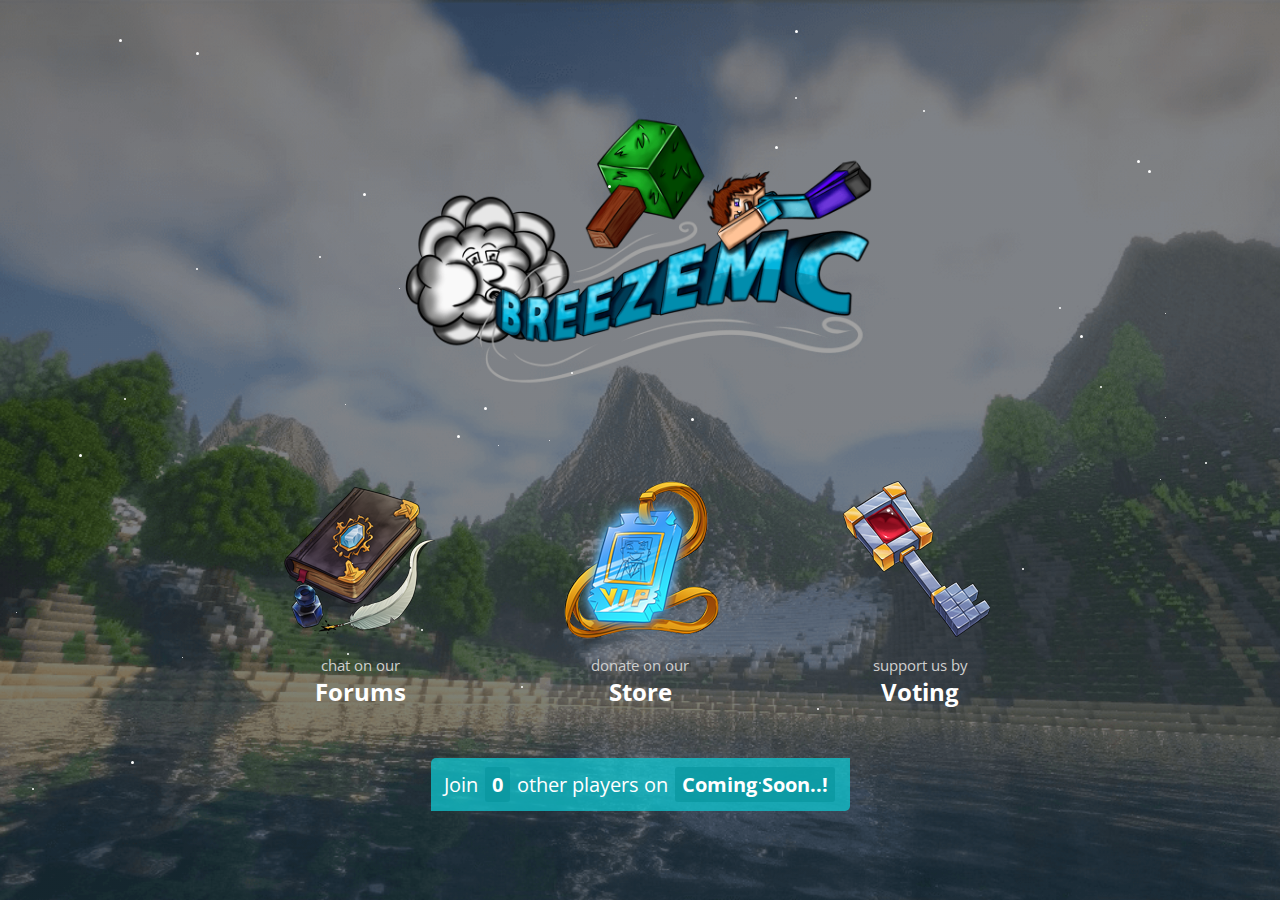
<file: index.html>
<!DOCTYPE html>
<html>
<head>
	<!-- Info meta tags, important for social media + SEO -->
	<title>PrimeCraft</title>
	<meta name="description" content="PrimeCraft is a new and awesome Minecraft server. You can join with the IP 'Coming Soon..!.">
	<meta property="og:title" content="PrimeCraft - Official Website Portal">
	<meta property="og:site_name" content="PrimeCraft">
	<meta property="og:description" content="PrimeCraft is a new and awesome Minecraft server. You can join with the IP 'Coming Soon..!.">
	<meta property="og:image" content="https://bybilly.uk/portal/img/minecraft.jpg">
	<meta property="og:url" content="https://bybilly.uk/">
	<meta name="twitter:card" content="summary_large_image">
	<link rel="shortcut icon" type="image/jpg" href="../Primecraft.github.io/favicon.png"/>



	<meta name="viewport" content="width=device-width, initial-scale=1.0">
	<meta charset="utf-8">
	<link rel="stylesheet" href="css/stylesheet.css">
	<link href="https://fonts.googleapis.com/css?family=Open+Sans:400,700&display=swap" rel="stylesheet">
</head>
<body>
	<div class="container">
		<div class="logo">
			<!-- In the img folder, upload your logo -->
			<!-- Make sure you name it 'logo.png' -->
			<img src="img/logo.png" alt="MyServer logo">
		</div>

		<div class="items">
			<!-- Replace # with your forum URL-->
			<a href="../Primecraft.github.io/html/forums.html" class="item forums">
			<div>
				<img src="img/forums.png" alt="Minecraft forums icon" class="img">
				<p class="subtitle">chat on our</p>
				<p class="title">Forums</p>
			</div>
			</a>

			<!-- Replace # with your store URL -->
			<a href="#" class="item store">
			<div>
				<img src="img/store.png" alt="Minecraft store icon" class="img">
				<p class="subtitle">donate on our</p>
				<p class="title">Store</p>
			</div>
			</a>

			<!-- Replace # with your vote URL -->
			<a href="../Primecraft.github.io/html/vote.html" class="item vote">
			<div>
				<img src="img/vote.png" alt="Minecraft voting icon" class="img">
				<p class="subtitle">support us by</p>
				<p class="title">Voting</p>
			</div>
			</a>


		</div>

		<div class="playercount">
			<!-- Replace Coming soon with my server IP address -->
			<!-- Please set both your IP and port -->
			<p>Join <span class="sip" data-ip="Coming Soon..!" data-port="25565"> <!--PrimeCraft.Join-Mc.com-->
			0</span> other players on <span class="ip">Coming Soon..!</span></p> <!--PrimeCraft.Join-Mc.com-->
		</div>
	</div>

	<script src="https://code.jquery.com/jquery-1.11.2.min.js" type="text/javascript"></script>
	<script src="js/firefly.js" type="text/javascript"></script>
	<script src="js/main.js" type="text/javascript"></script>
</body>
</html>
</file>
<file: css/stylesheet.css>
* {
	box-sizing: border-box;
}

body {
	/*Want to change background image?*/
	/*Upload a new one to the img folder.*/
	/*Make sure you name it 'minecraft.jpg'*/
	background: linear-gradient(rgba(20, 26, 35,0.55),rgba(20, 26, 35, 0.55)),
				url("../img/minecraft.jpg") no-repeat center center fixed;
	background-size: cover;
	font-family: "Open Sans", Helvetica;
	margin: 0;
	position: relative;
}

html, body {
	width: 100vw;
	height: 100vh;
	overflow-x: hidden;
	display: -webkit-box;
	display: -ms-flexbox;
	display: flex;
	-webkit-box-pack: center;
	    -ms-flex-pack: center;
	        justify-content: center;
	-webkit-box-align: center;
	    -ms-flex-align: center;
	        align-items: center;
}

a {
	text-decoration: none;
}

p {
	margin: 0;
	padding: 3px;
}

.container {
	text-align: center;
}

.logo img {
	width: 225px; /* Change image size for mobile */
	-webkit-animation-name: logo;
	        animation-name: logo;
	-webkit-animation-duration: 5s;
	        animation-duration: 5s;
	-webkit-animation-iteration-count: infinite;
	        animation-iteration-count: infinite;
	-webkit-animation-timing-function: ease-in-out;
	        animation-timing-function: ease-in-out;
}


@-webkit-keyframes logo {
	0% {
		-webkit-transform: scale(1);
		        transform: scale(1);
	}
	50% {
		-webkit-transform: scale(1.07);
		        transform: scale(1.07);
	}
	100% {
		-webkit-transform: scale(1);
		        transform: scale(1);
	}
}

@keyframes logo {
	0% {
		-webkit-transform: scale(1);
		        transform: scale(1);
	}
	50% {
		-webkit-transform: scale(1.07);
		        transform: scale(1.07);
	}
	100% {
		-webkit-transform: scale(1);
		        transform: scale(1);
	}
}

.playercount {
	display: inline-block;
	margin: 20px 15px 0 15px;
	padding: 2px 0;
	background-color: rgba(15, 199, 209, 0.75);
	font-size: 1em;
	color: white;
	text-align: center;
	border-radius: 5px 0 5px 0;
	line-height: 27px;
}

.playercount > p > span {
	font-weight: bold;
	padding: 1px 4px;
	border-radius: 3px;
	background: rgba(9, 150, 158, 0.7);
	margin: 0 2px;
}

.extrapad {
	padding: 0;
}

.ip {
	cursor: pointer;
}

.items {
	display: -webkit-box;
	display: -ms-flexbox;
	display: flex;
	-ms-flex-pack: distribute;
	    justify-content: space-around;
	-ms-flex-preferred-size: 100px;
	    flex-basis: 100px;
	padding: 18px 0 10px 0;

}

.item img {
	-webkit-transition: all 0.2s ease;
	-o-transition: all 0.2s ease;
	transition: all 0.2s ease;
	margin-bottom: 7px;
}

.item img:hover {
	-webkit-transform:scale(1.1);
	    -ms-transform:scale(1.1);
	        transform:scale(1.1);
}

.img {
	width: 80%;
}

.title {
	font-weight: bold;
	font-size: 17px;
	color: white;
}

.subtitle {
	color: #cfcfcf;
	font-size: 12px;
}

.title,
.subtitle {
	margin: 0;
	padding: 0;
}


@media(min-width: 400px) {
	.logo img {
		width: 290px; /* Change image size for mid sized devices */
	}

	.playercount {
		margin-top: 30px;
		padding: 5px;
	}

	.playercount > p > span {
		padding: 2px 7px;
	}
}

@media(min-width: 1250px) {
	.title {
		font-size: 24px;
	}

	.subtitle {
		font-size: 15px;
	}

	.logo img {
		width: 470px; /* Change image size for desktop */
	}

	.logo {
		margin-bottom: 28px;
	}
	.img {
		width: 100%;
	}
	.items {
		padding: 30px 0 20px 0;
	}
	.playercount {
		font-size: 1.22em;
		padding: 10px;
	}

	.extrapad {
		padding: 0 42.5px;
	}

	.playercount > p > span {
		padding: 4px 7px;
	}
}

@media(min-width: 1000px) {
	.items {
		-webkit-box-pack: center;
		    -ms-flex-pack: center;
		        justify-content: center;
	}

	.item:not(:first-child) {
		margin-left: 90px;
	}
}
/* Style buttons */
.btn {
	background-color: lightskyblue; /* Blue background */
	border: none; /* Remove borders */
	color: white; /* White text */
	padding: 12px 16px; /* Some padding */
	font-size: 16px; /* Set a font size */
	cursor: pointer; /* Mouse pointer on hover */
  }
  
  /* Darker background on mouse-over */
  .btn:hover {
	background-color: lightblue;
  }
</file>
